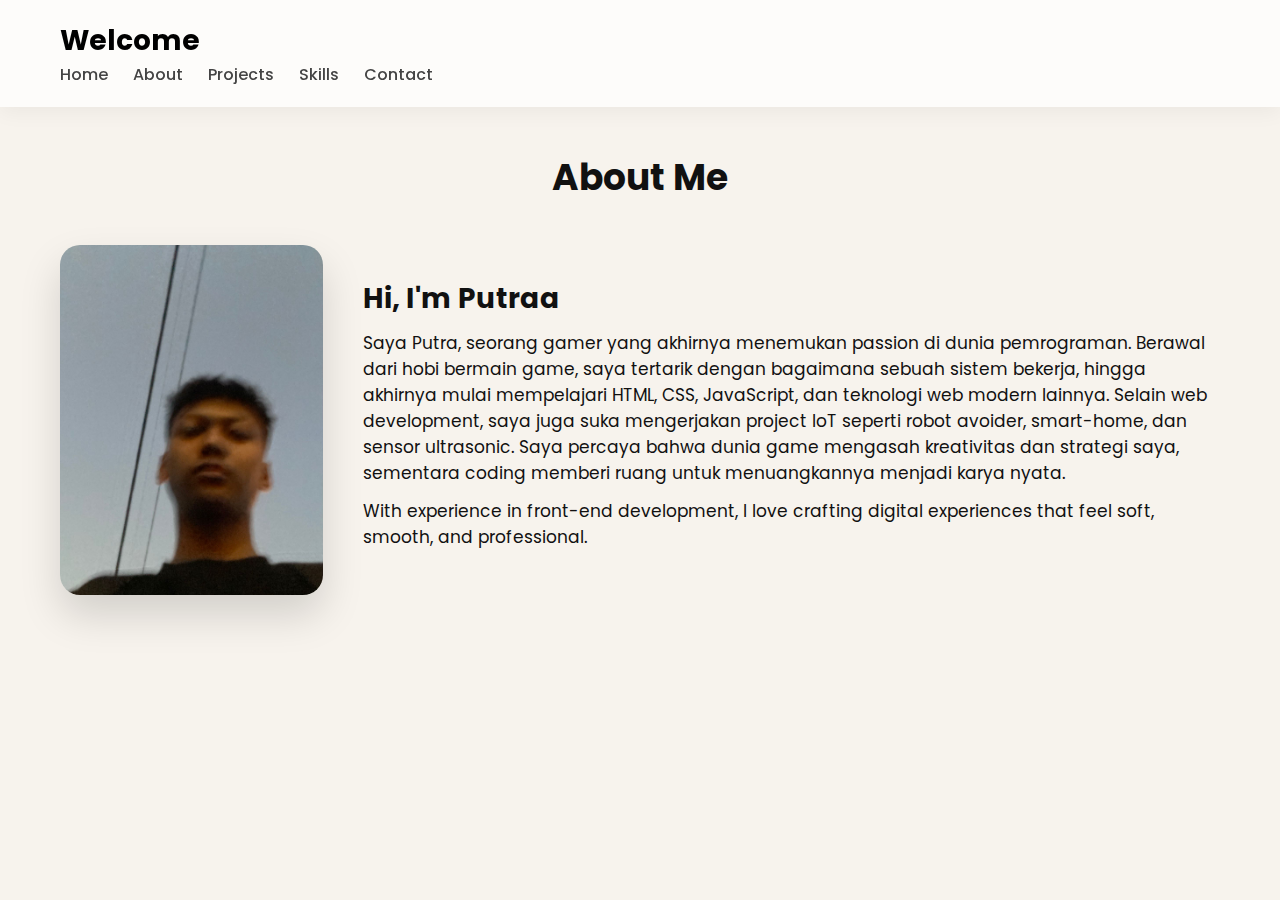
<file: about.html>
<!DOCTYPE html>
<html lang="en">
<head>
  <meta charset="UTF-8" />
  <meta name="viewport" content="width=device-width, initial-scale=1.0" />
  <title>Services</title>

  <link rel="stylesheet" href="style.css" />
</head>
<nav class="navbar">
    <div class="nav-container">
        <div class="logo">Welcome</div>

        <ul class="nav-links">
            <li><a href="index.html">Home</a></li>
            <li><a href="about.html">About</a></li>
            <li><a href="projects.html">Projects</a></li>
            <li><a href="skills.html">Skills</a></li>
            <li><a href="contact.html">Contact</a></li>
        </ul>
    </div>
</nav>


<section class="about">
  <h2>About Me</h2>

  <div class="about-box">
    <img src="02profile.jpeg" class="about-img">

    <div class="about-text">
      <h3>Hi, I'm Putraa</h3>
      <p>
        Saya Putra, seorang gamer yang akhirnya menemukan passion di dunia pemrograman.
        Berawal dari hobi bermain game, saya tertarik dengan bagaimana sebuah sistem bekerja,
        hingga akhirnya mulai mempelajari HTML, CSS, JavaScript, dan teknologi web modern lainnya.

        Selain web development, saya juga suka mengerjakan project IoT seperti robot avoider,
        smart-home, dan sensor ultrasonic. Saya percaya bahwa dunia game mengasah kreativitas
        dan strategi saya, sementara coding memberi ruang untuk menuangkannya menjadi karya nyata.
      </p>
      <p>
        With experience in front-end development, I love crafting
        digital experiences that feel soft, smooth, and professional.
      </p>
    </div>
  </div>
</section>

<script src="script.js"></script>
</body>
</html>
</file>
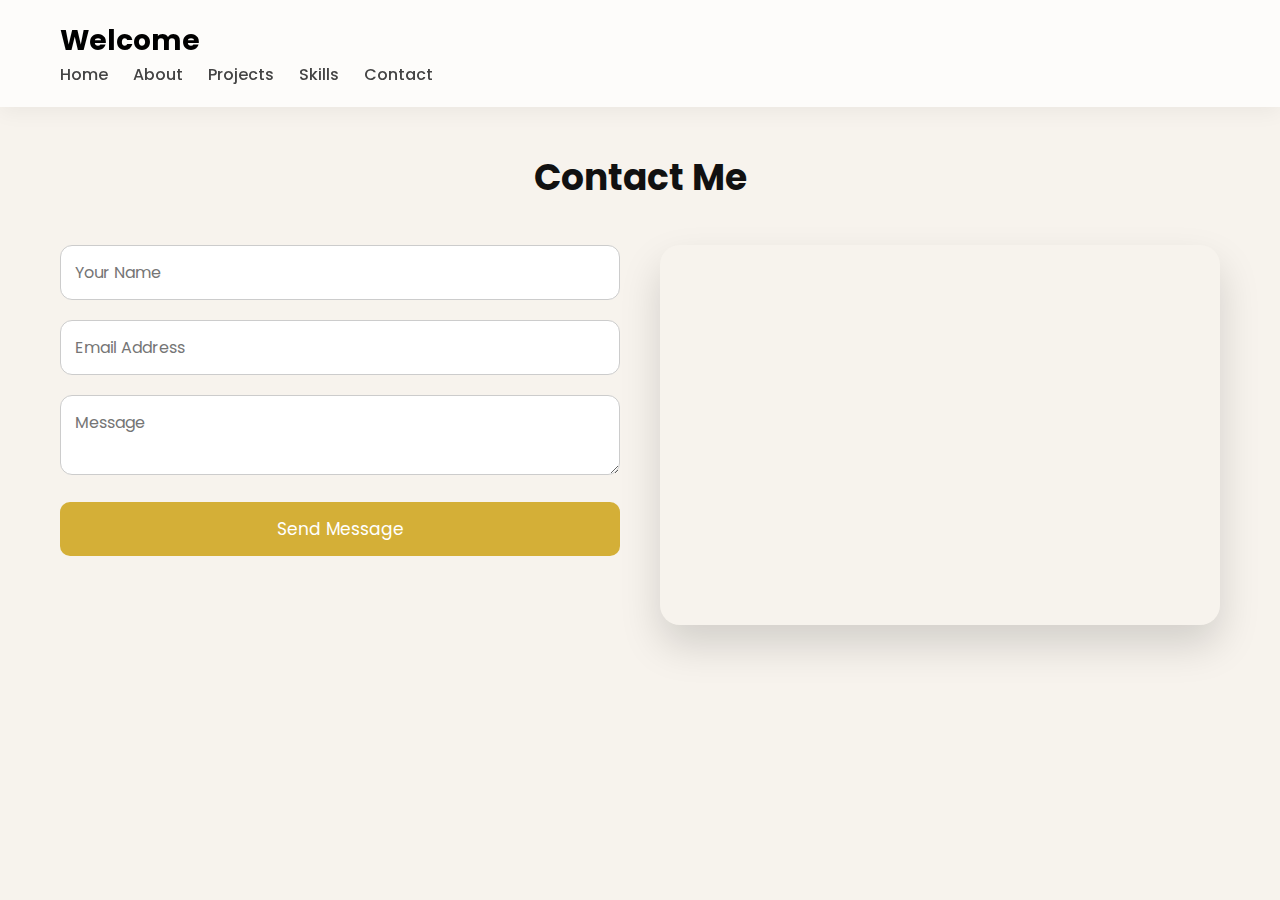
<file: contact.html>
<!DOCTYPE html>
<html lang="en">
<head>
  <meta charset="UTF-8" />
  <meta name="viewport" content="width=device-width, initial-scale=1.0" />
  <title>Services</title>

  <link rel="stylesheet" href="style.css" />
</head>

<nav class="navbar">
    <div class="nav-container">
        <div class="logo">Welcome</div>

        <ul class="nav-links">
            <li><a href="index.html">Home</a></li>
            <li><a href="about.html">About</a></li>
            <li><a href="projects.html">Projects</a></li>
            <li><a href="skills.html">Skills</a></li>
            <li><a href="contact.html">Contact</a></li>
        </ul>
    </div>
</nav>


<section class="contact">
  <h2>Contact Me</h2>

  <div class="contact-wrapper">

    <form class="contact-form">
      <input type="text" placeholder="Your Name">
      <input type="email" placeholder="Email Address">
      <textarea placeholder="Message"></textarea>
      <button class="btn">Send Message</button>
    </form>

    <div class="map-frame">
      <iframe
        src="https://www.google.com/maps?q=Lumajang%20Pasirian%20Jawa%20Timur&output=embed"
        width="100%" height="100%" style="border:0;">
      </iframe>
    </div>

  </div>
</section>

<script src="script.js"></script>
</body>
</html>
</file>
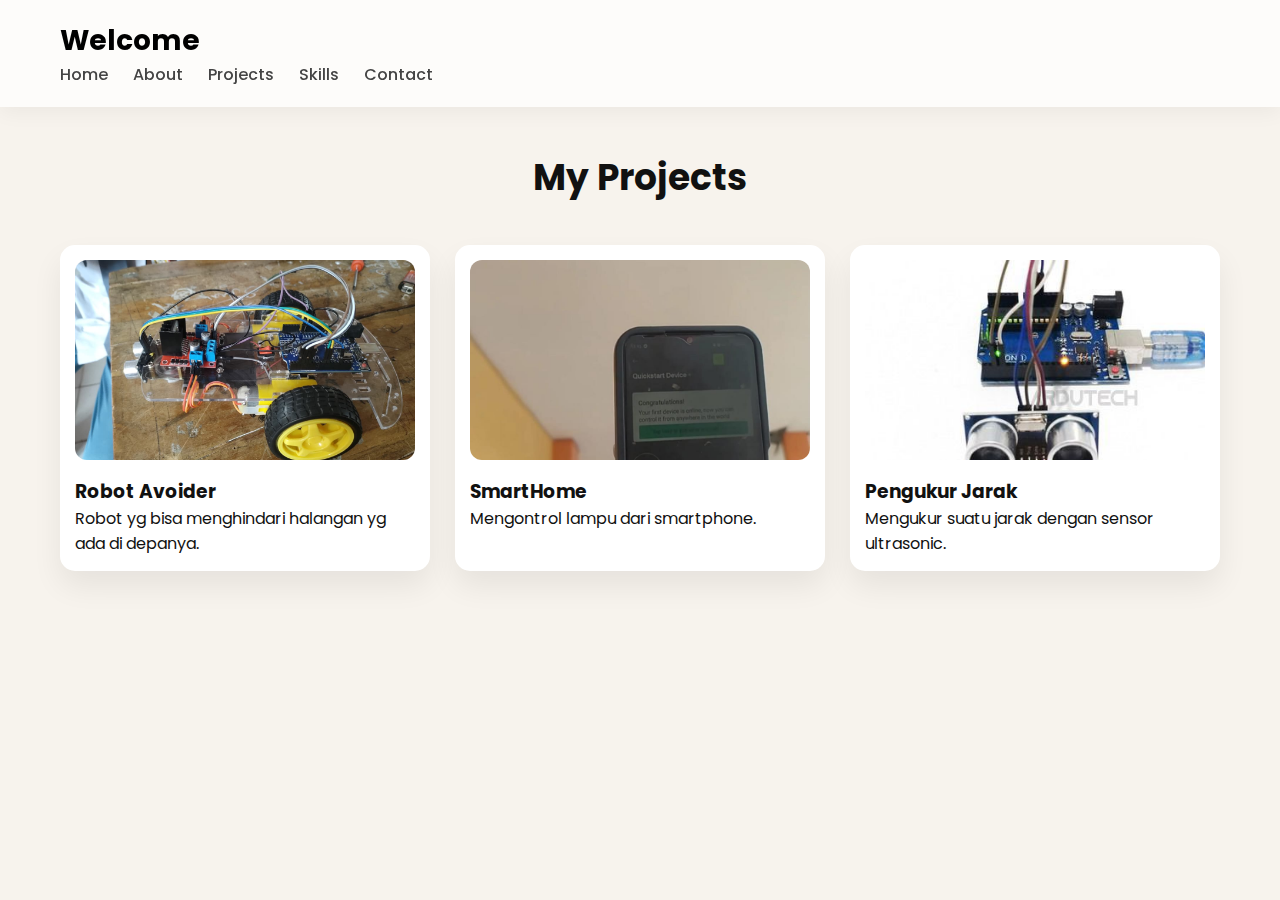
<file: projects.html>
<!DOCTYPE html>
<html lang="en">
<head>
  <meta charset="UTF-8" />
  <meta name="viewport" content="width=device-width, initial-scale=1.0" />
  <title>Services</title>

  <link rel="stylesheet" href="style.css" />
</head>

<nav class="navbar">
    <div class="nav-container">
        <div class="logo">Welcome</div>

        <ul class="nav-links">
            <li><a href="index.html">Home</a></li>
            <li><a href="about.html">About</a></li>
            <li><a href="projects.html">Projects</a></li>
            <li><a href="skills.html">Skills</a></li>
            <li><a href="contact.html">Contact</a></li>
        </ul>
    </div>
</nav>


<section class="projects">
  <h2>My Projects</h2>

  <div class="project-grid">
    <div class="project-card">
      <img src="01project.jpg">
      <h3>Robot Avoider</h3>
      <p>Robot yg bisa menghindari halangan yg ada di depanya.</p>
    </div>

    <div class="project-card">
      <img src="02project.jpg">
      <h3>SmartHome</h3>
      <p>Mengontrol lampu dari smartphone.</p>
    </div>

    <div class="project-card">
      <img src="03project.jpg">
      <h3>Pengukur Jarak</h3>
      <p>Mengukur suatu jarak dengan sensor ultrasonic.</p>
    </div>
  </div>
</section>

<script src="script.js"></script>
</body>
</html>
</file>
<file: style.css>
/* ===========================
   FONT & RESET
=========================== */
@import url('https://fonts.googleapis.com/css2?family=Poppins:wght@300;400;500;600;700&family=Inter:wght@300;400;600&display=swap');

* {
  margin: 0;
  padding: 0;
  box-sizing: border-box;
  font-family: "Poppins", sans-serif;
}

body {
  background: #F7F3ED; /* cream soft */
  color: #111;
  overflow-x: hidden;
}

/* ===========================
   NAVBAR
=========================== */
.navbar {
  width: 100%;
  padding: 20px 60px;
  display: flex;
  justify-content: space-between;
  align-items: center;
  background: #ffffffbb;
  backdrop-filter: blur(10px);
  position: fixed;
  top: 0;
  z-index: 999;
  box-shadow: 0 5px 20px rgba(0, 0, 0, 0.05);
}

.logo {
  font-size: 28px;
  font-weight: 700;
  color: #000;
}

.navbar ul {
  display: flex;
  gap: 25px;
  list-style: none;
}

.navbar ul li a {
  text-decoration: none;
  font-size: 16px;
  font-weight: 500;
  color: #444;
  padding-bottom: 5px;
  transition: 0.3s;
}

.navbar ul li a:hover,
.navbar ul li a.active {
  color: #D4AF37;
  border-bottom: 2px solid #D4AF37;
}

/* ===========================
   HERO PAGE
=========================== */
/* HERO SECTION */
.hero {
    display: flex;
    align-items: center;
    justify-content: space-between;
    padding: 120px 8%;
    position: relative;
    min-height: 100vh;
    background: linear-gradient(to bottom right, #faf6ef, #ebe5d8);
}

/* TEXT */
.hero-content h1 {
    font-size: 52px;
    font-weight: 800;
    color: #111;
}

.hero-content h1 span {
    color: #d4a017;
}

.subtitle {
    font-size: 18px;
    margin: 15px 0 30px;
    color: #555;
}

/* BUTTON */
.btn-hero {
    padding: 12px 30px;
    background: #d4a017;
    border-radius: 10px;
    color: #fff;
    font-weight: 600;
    text-decoration: none;
    transition: .3s;
    box-shadow: 0 10px 20px rgba(212,160,23,0.3);
}

.btn-hero:hover {
    background: #b89012;
    transform: translateY(-3px);
}

/* IMAGE */
.hero-image img {
    width: 350px;
    height: 450px;
    object-fit: cover;
    border-radius: 25px;
    box-shadow: 0 20px 40px rgba(0,0,0,0.25);
    filter: drop-shadow(0 0 20px rgba(212,160,23,0.3));
}

/* DECORATION BLOB */
.blob {
    position: absolute;
    width: 300px;
    height: 300px;
    background: radial-gradient(circle, rgba(212,160,23,0.3), transparent 70%);
    filter: blur(50px);
    border-radius: 50%;
    z-index: -1;
}

.blob1 {
    top: 10%;
    left: 5%;
}

.blob2 {
    bottom: 10%;
    right: 5%;
}

/* ===========================
   ABOUT PAGE
=========================== */
.about {
  padding: 150px 60px;
}

.about h2 {
  font-size: 36px;
  margin-bottom: 40px;
  text-align: center;
  color: #111;
}

.about-box {
  display: flex;
  gap: 40px;
  align-items: center;
}

.about-img {
  width: 300px;
  height: 350px;
  object-fit: cover;
  border-radius: 20px;
  box-shadow: 0 20px 40px rgba(0,0,0,0.15);
}

.about-text h3 {
  font-size: 28px;
  margin-bottom: 10px;
}

.about-text p {
  font-size: 17px;
  margin-bottom: 12px;
}

/* ===========================
   SKILLS PAGE (VOTE BAR STYLE)
=========================== */

.skills-section {
  max-width: 800px;
  margin: 150px auto;
  padding: 30px;
}

.section-title {
  text-align: center;
  font-size: 36px;
  font-weight: 700;
  margin-bottom: 40px;
  color: #111;
}

.skill {
  margin-bottom: 28px;
}

.skill-name {
  font-size: 18px;
  margin-bottom: 8px;
  display: inline-block;
}

.skill-bar {
  position: relative;
  width: 100%;
  height: 16px;
  background: #d8d8d8;
  border-radius: 20px;
  overflow: hidden;
}

.skill-progress {
  height: 100%;
  background: linear-gradient(90deg, #D4AF37, #b6922a);
  border-radius: 20px;
  width: 0;
  transition: width 1.4s ease-in-out;
}

.skill-value {
  position: absolute;
  right: 10px;
  top: -26px;
  font-size: 14px;
  font-weight: 600;
  color: #444;
}


/* ===========================
   SKILLS PAGE (ANIMATED GOLD)
=========================== */

.skills-container {
  max-width: 800px;
  margin: 150px auto;
  padding: 40px;
  text-align: center;
}

.skills-container h1 {
  font-size: 38px;
  font-weight: 700;
  color: #111;
  margin-bottom: 10px;
}

.skills-desc {
  font-size: 17px;
  color: #555;
  margin-bottom: 50px;
}

.skill-box {
  margin-bottom: 35px;
  text-align: left;
}

.skill-title {
  font-size: 18px;
  font-weight: 600;
  margin-bottom: 8px;
  color: #333;
}

.skill-bar {
  width: 100%;
  height: 16px;
  background: #dcdcdc;
  border-radius: 20px;
  overflow: hidden;
  position: relative;
}

.skill-per {
  height: 100%;
  background: linear-gradient(90deg, #D4AF37, #b6922a);
  border-radius: 20px;
  width: 0%;
  transition: 1.5s ease;
  position: relative;
}

.skill-per::after {
  content: attr(per) "%";
  position: absolute;
  right: 10px;
  top: -28px;
  font-size: 14px;
  font-weight: 700;
  color: #444;
  opacity: 0;
  transform: translateY(5px);
  transition: 0.5s ease;
}

.skill-per.active::after {
  opacity: 1;
  transform: translateY(0);
}

/* ===========================
   PROJECT PAGE
=========================== */
.projects {
  padding: 150px 60px;
}

.projects h2 {
  font-size: 36px;
  text-align: center;
  margin-bottom: 40px;
}

.project-grid {
  display: grid;
  grid-template-columns: repeat(3, 1fr);
  gap: 25px;
}

.project-card {
  background: #fff;
  padding: 15px;
  border-radius: 15px;
  box-shadow: 0 15px 30px rgba(0,0,0,0.07);
  transition: 0.3s;
}

.project-card:hover {
  transform: translateY(-8px);
  box-shadow: 0 20px 40px rgba(0,0,0,0.12);
}

.project-card img {
  width: 100%;
  height: 200px;
  border-radius: 12px;
  object-fit: cover;
  margin-bottom: 10px;
}


/* ===========================
   CONTACT PAGE
=========================== */
.contact {
  padding: 150px 60px;
}

.contact h2 {
  text-align: center;
  font-size: 36px;
  margin-bottom: 40px;
}

.contact-wrapper {
  display: flex;
  gap: 40px;
}

.contact-form {
  flex: 1;
}

.contact-form input,
.contact-form textarea {
  width: 100%;
  padding: 14px;
  margin-bottom: 20px;
  border-radius: 12px;
  border: 1px solid #ccc;
  background: #fff;
  font-size: 16px;
}

.contact-form button {
  width: 100%;
  padding: 14px;
  font-size: 17px;
  background: #D4AF37;
  color: white;
  border: none;
  border-radius: 10px;
  cursor: pointer;
  transition: 0.3s;
}

.contact-form button:hover {
  background: #b6922a;
}

.map-frame {
  flex: 1;
  height: 380px;
  border-radius: 20px;
  overflow: hidden;
  box-shadow: 0 20px 40px rgba(0,0,0,0.15);
}
</file>
